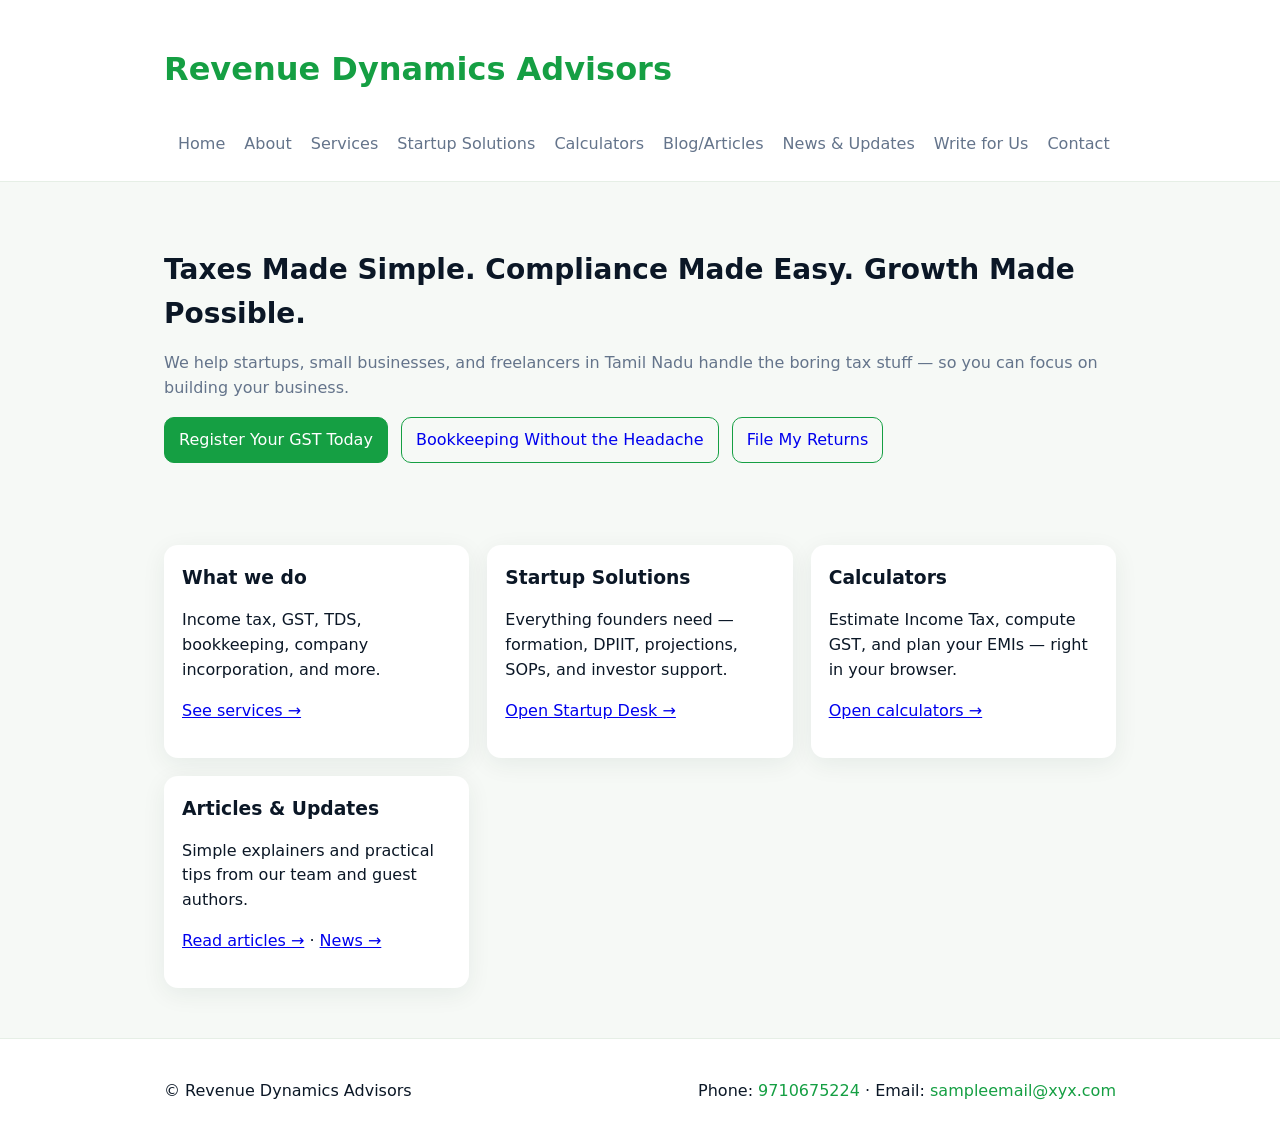
<file: index.html>
<!doctype html>
<html lang="en">
<head>
  <meta charset="utf-8" />
  <meta name="viewport" content="width=device-width, initial-scale=1" />
  <title>Revenue Dynamics Advisors</title>
  <link rel="stylesheet" href="assets/styles.css" />
</head>
<body>
  <header class="site-header">
    <div class="container header-inner">
      <h1 class="brand"><a href="index.html">Revenue Dynamics Advisors</a></h1>
      <nav>
        <a href="index.html">Home</a>
        <a href="about.html">About</a>
        <a href="services.html">Services</a>
        <a href="startup-solutions.html">Startup Solutions</a>
        <a href="calculators.html">Calculators</a>
        <a href="blog/index.html">Blog/Articles</a>
        <a href="news.html">News & Updates</a>
        <a href="write-for-us.html">Write for Us</a>
        <a href="contact.html">Contact</a>
      </nav>
    </div>
  </header>

  <main class="container">

<section class="hero">
  <h2>Taxes Made Simple. Compliance Made Easy. Growth Made Possible.</h2>
  <p class="lead">We help startups, small businesses, and freelancers in Tamil Nadu handle the boring tax stuff — so you can focus on building your business.</p>
  <p>
    <a class="btn primary" href="services.html#gst">Register Your GST Today</a>
    <a class="btn" href="services.html#bookkeeping" style="margin-left:8px">Bookkeeping Without the Headache</a>
    <a class="btn" href="services.html#filing" style="margin-left:8px">File My Returns</a>
  </p>
</section>

<section class="cards">
  <article class="card">
    <h3>What we do</h3>
    <p>Income tax, GST, TDS, bookkeeping, company incorporation, and more.</p>
    <p><a href="services.html">See services →</a></p>
  </article>
  <article class="card">
    <h3>Startup Solutions</h3>
    <p>Everything founders need — formation, DPIIT, projections, SOPs, and investor support.</p>
    <p><a href="startup-solutions.html">Open Startup Desk →</a></p>
  </article>
  <article class="card">
    <h3>Calculators</h3>
    <p>Estimate Income Tax, compute GST, and plan your EMIs — right in your browser.</p>
    <p><a href="calculators.html">Open calculators →</a></p>
  </article>
  <article class="card">
    <h3>Articles & Updates</h3>
    <p>Simple explainers and practical tips from our team and guest authors.</p>
    <p><a href="blog/index.html">Read articles →</a> · <a href="news.html">News →</a></p>
  </article>
</section>

  </main>

  <footer class="site-footer">
    <div class="container footer-inner">
      <p>© Revenue Dynamics Advisors</p>
      <p>Phone: <a href="tel:9710675224">9710675224</a> · Email: <a href="mailto:sampleemail@xyx.com">sampleemail@xyx.com</a></p>
    </div>
  </footer>
</body>
</html>
</file>
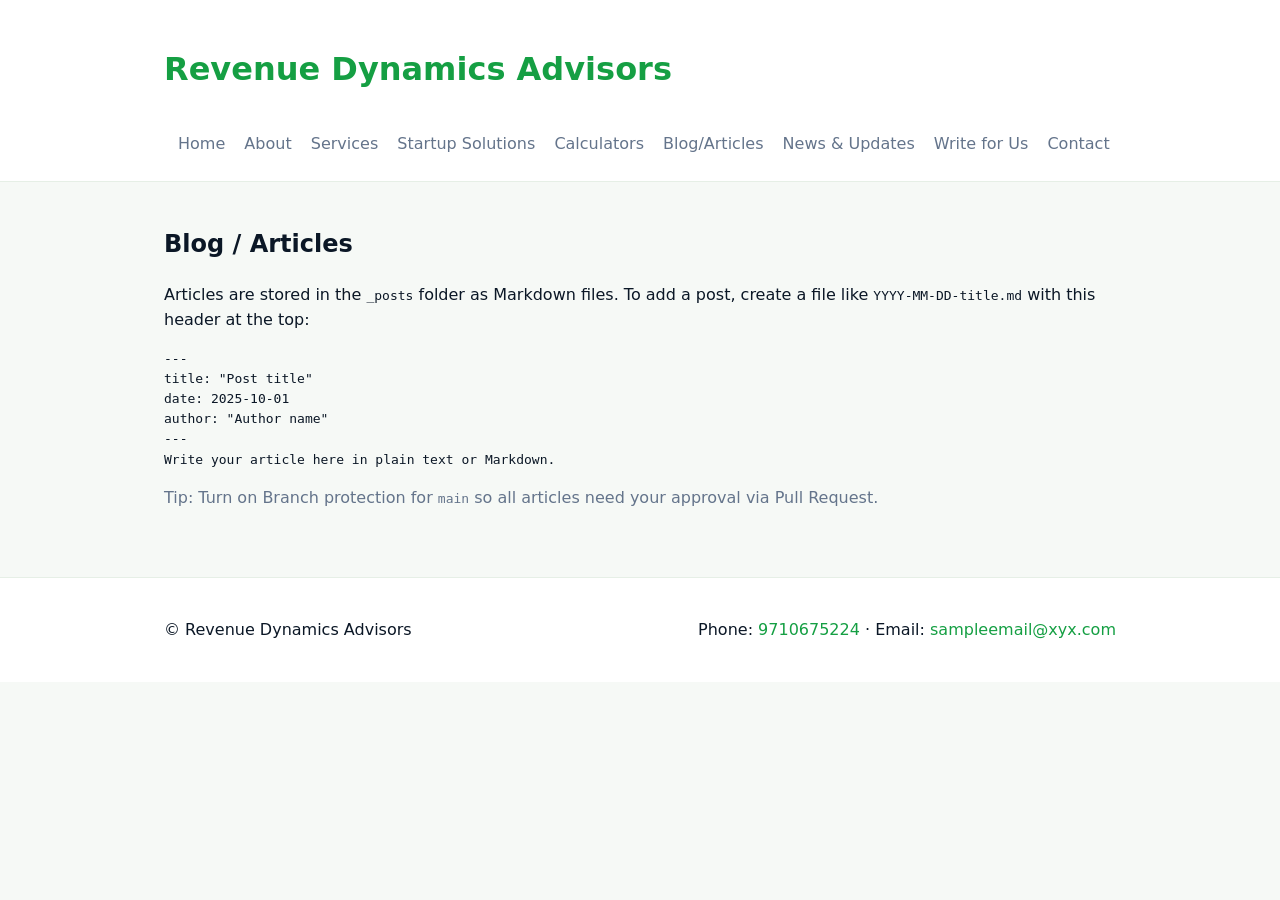
<file: blog/index.html>
<!doctype html>
<html lang="en">
<head>
  <meta charset="utf-8" />
  <meta name="viewport" content="width=device-width, initial-scale=1" />
  <title>Blog / Articles — Revenue Dynamics Advisors</title>
  <link rel="stylesheet" href="../assets/styles.css" />
</head>
<body>
  <header class="site-header">
    <div class="container header-inner">
      <h1 class="brand"><a href="../index.html">Revenue Dynamics Advisors</a></h1>
      <nav>
        <a href="../index.html">Home</a>
        <a href="../about.html">About</a>
        <a href="../services.html">Services</a>
        <a href="../startup-solutions.html">Startup Solutions</a>
        <a href="../calculators.html">Calculators</a>
        <a href="index.html">Blog/Articles</a>
        <a href="../news.html">News & Updates</a>
        <a href="../write-for-us.html">Write for Us</a>
        <a href="../contact.html">Contact</a>
      </nav>
    </div>
  </header>

  <main class="container">
    <h2>Blog / Articles</h2>
    <p>Articles are stored in the <code>_posts</code> folder as Markdown files. To add a post, create a file like <code>YYYY-MM-DD-title.md</code> with this header at the top:</p>
<pre>---
title: "Post title"
date: 2025-10-01
author: "Author name"
---
Write your article here in plain text or Markdown.</pre>
    <p class="muted">Tip: Turn on Branch protection for <code>main</code> so all articles need your approval via Pull Request.</p>
  </main>

  <footer class="site-footer">
    <div class="container footer-inner">
      <p>© Revenue Dynamics Advisors</p>
      <p>Phone: <a href="tel:9710675224">9710675224</a> · Email: <a href="mailto:sampleemail@xyx.com">sampleemail@xyx.com</a></p>
    </div>
  </footer>
</body>
</html>
</file>
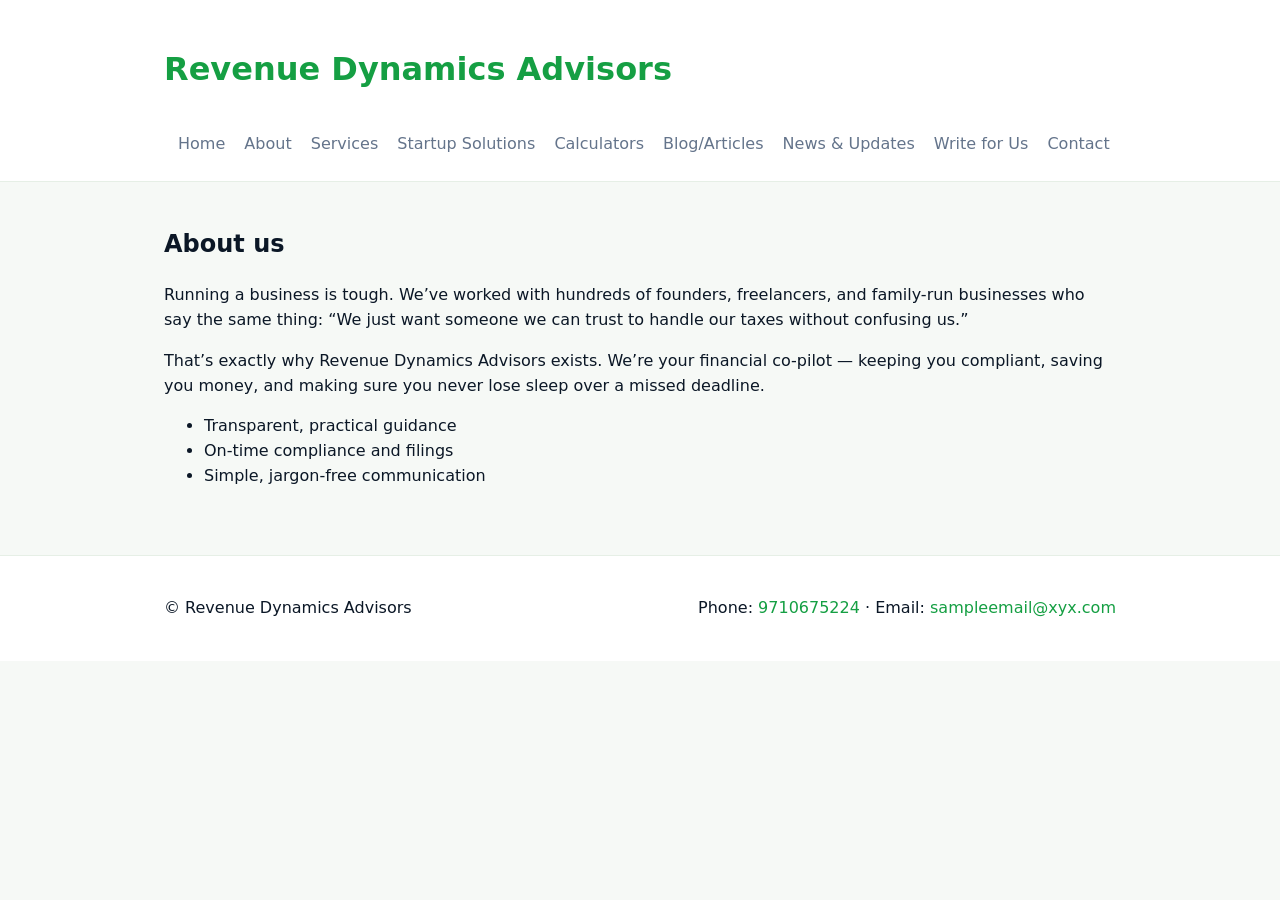
<file: about.html>
<!doctype html>
<html lang="en">
<head>
  <meta charset="utf-8" />
  <meta name="viewport" content="width=device-width, initial-scale=1" />
  <title>About — Revenue Dynamics Advisors</title>
  <link rel="stylesheet" href="assets/styles.css" />
</head>
<body>
  <header class="site-header">
    <div class="container header-inner">
      <h1 class="brand"><a href="index.html">Revenue Dynamics Advisors</a></h1>
      <nav>
        <a href="index.html">Home</a>
        <a href="about.html">About</a>
        <a href="services.html">Services</a>
        <a href="startup-solutions.html">Startup Solutions</a>
        <a href="calculators.html">Calculators</a>
        <a href="blog/index.html">Blog/Articles</a>
        <a href="news.html">News & Updates</a>
        <a href="write-for-us.html">Write for Us</a>
        <a href="contact.html">Contact</a>
      </nav>
    </div>
  </header>

  <main class="container">

<h2>About us</h2>
<p>Running a business is tough. We’ve worked with hundreds of founders, freelancers, and family-run businesses who say the same thing: “We just want someone we can trust to handle our taxes without confusing us.”</p>
<p>That’s exactly why Revenue Dynamics Advisors exists. We’re your financial co-pilot — keeping you compliant, saving you money, and making sure you never lose sleep over a missed deadline.</p>
<ul>
  <li>Transparent, practical guidance</li>
  <li>On-time compliance and filings</li>
  <li>Simple, jargon-free communication</li>
</ul>

  </main>

  <footer class="site-footer">
    <div class="container footer-inner">
      <p>© Revenue Dynamics Advisors</p>
      <p>Phone: <a href="tel:9710675224">9710675224</a> · Email: <a href="mailto:sampleemail@xyx.com">sampleemail@xyx.com</a></p>
    </div>
  </footer>
</body>
</html>
</file>
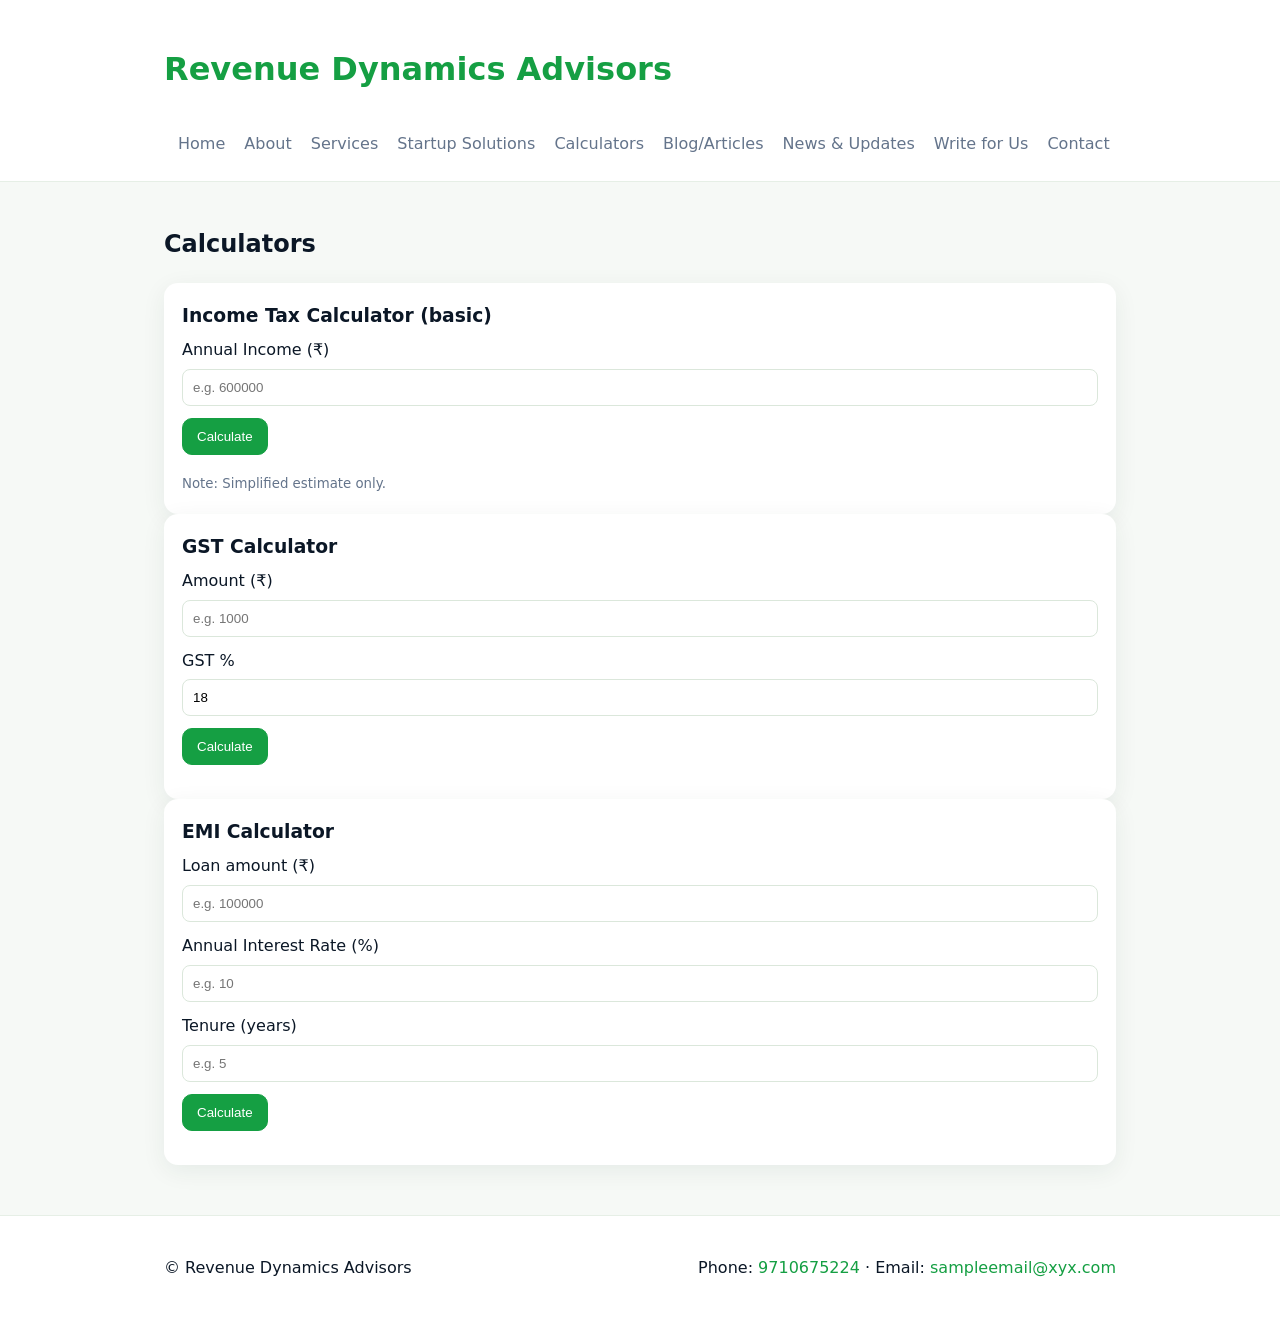
<file: calculators.html>
<!doctype html>
<html lang="en">
<head>
  <meta charset="utf-8" />
  <meta name="viewport" content="width=device-width, initial-scale=1" />
  <title>Calculators — Revenue Dynamics Advisors</title>
  <link rel="stylesheet" href="assets/styles.css" />
</head>
<body>
  <header class="site-header">
    <div class="container header-inner">
      <h1 class="brand"><a href="index.html">Revenue Dynamics Advisors</a></h1>
      <nav>
        <a href="index.html">Home</a>
        <a href="about.html">About</a>
        <a href="services.html">Services</a>
        <a href="startup-solutions.html">Startup Solutions</a>
        <a href="calculators.html">Calculators</a>
        <a href="blog/index.html">Blog/Articles</a>
        <a href="news.html">News & Updates</a>
        <a href="write-for-us.html">Write for Us</a>
        <a href="contact.html">Contact</a>
      </nav>
    </div>
  </header>

  <main class="container">

<h2>Calculators</h2>

<section class="calc card">
  <h3>Income Tax Calculator (basic)</h3>
  <label>Annual Income (₹)</label>
  <input type="number" id="income" placeholder="e.g. 600000" />
  <button class="btn primary" onclick="calcTax()">Calculate</button>
  <p id="taxResult" class="result"></p>
  <small class="muted">Note: Simplified estimate only.</small>
</section>

<section class="calc card">
  <h3>GST Calculator</h3>
  <label>Amount (₹)</label>
  <input type="number" id="gstAmount" placeholder="e.g. 1000" />
  <label>GST %</label>
  <input type="number" id="gstRate" placeholder="e.g. 18" value="18" />
  <button class="btn primary" onclick="calcGST()">Calculate</button>
  <p id="gstResult" class="result"></p>
</section>

<section class="calc card">
  <h3>EMI Calculator</h3>
  <label>Loan amount (₹)</label>
  <input type="number" id="loanAmount" placeholder="e.g. 100000" />
  <label>Annual Interest Rate (%)</label>
  <input type="number" id="annualRate" placeholder="e.g. 10" />
  <label>Tenure (years)</label>
  <input type="number" id="tenureYears" placeholder="e.g. 5" />
  <button class="btn primary" onclick="calcEMI()">Calculate</button>
  <p id="emiResult" class="result"></p>
</section>
<script src="assets/calculators.js"></script>

  </main>

  <footer class="site-footer">
    <div class="container footer-inner">
      <p>© Revenue Dynamics Advisors</p>
      <p>Phone: <a href="tel:9710675224">9710675224</a> · Email: <a href="mailto:sampleemail@xyx.com">sampleemail@xyx.com</a></p>
    </div>
  </footer>
</body>
</html>
</file>
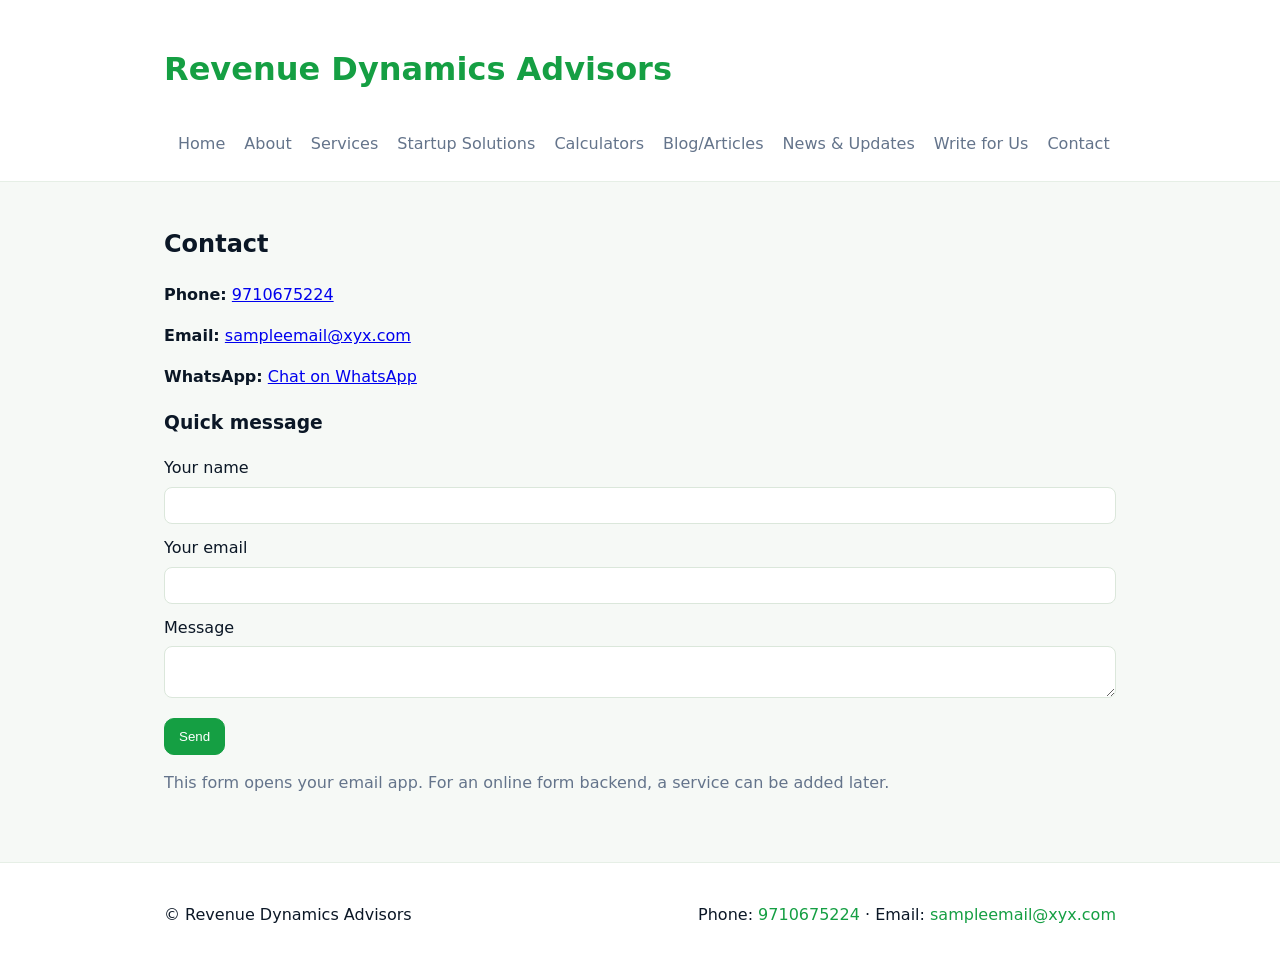
<file: contact.html>
<!doctype html>
<html lang="en">
<head>
  <meta charset="utf-8" />
  <meta name="viewport" content="width=device-width, initial-scale=1" />
  <title>Contact — Revenue Dynamics Advisors</title>
  <link rel="stylesheet" href="assets/styles.css" />
</head>
<body>
  <header class="site-header">
    <div class="container header-inner">
      <h1 class="brand"><a href="index.html">Revenue Dynamics Advisors</a></h1>
      <nav>
        <a href="index.html">Home</a>
        <a href="about.html">About</a>
        <a href="services.html">Services</a>
        <a href="startup-solutions.html">Startup Solutions</a>
        <a href="calculators.html">Calculators</a>
        <a href="blog/index.html">Blog/Articles</a>
        <a href="news.html">News & Updates</a>
        <a href="write-for-us.html">Write for Us</a>
        <a href="contact.html">Contact</a>
      </nav>
    </div>
  </header>

  <main class="container">

<h2>Contact</h2>
<p><strong>Phone:</strong> <a href="tel:9710675224">9710675224</a></p>
<p><strong>Email:</strong> <a href="mailto:sampleemail@xyx.com">sampleemail@xyx.com</a></p>
<p><strong>WhatsApp:</strong> <a href="https://wa.me/919710675224" target="_blank" rel="noopener">Chat on WhatsApp</a></p>

<h3>Quick message</h3>
<form id="contactForm" onsubmit="return submitForm(event)">
  <label>Your name</label><input required id="name" />
  <label>Your email</label><input required id="email" type="email" />
  <label>Message</label><textarea required id="message"></textarea>
  <button type="submit" class="btn primary">Send</button>
</form>
<p id="formStatus"></p>
<p class="muted">This form opens your email app. For an online form backend, a service can be added later.</p>
<script>
function submitForm(e){
  e.preventDefault();
  var name=document.getElementById('name').value;
  var email=document.getElementById('email').value;
  var msg=document.getElementById('message').value;
  var body=encodeURIComponent('Name: '+name+'\nEmail: '+email+'\nMessage: '+msg);
  window.location.href='mailto:sampleemail@xyx.com?subject=Website%20Contact&body='+body;
  document.getElementById('formStatus').innerText='Opening your email app...';
  return false;
}
</script>

  </main>

  <footer class="site-footer">
    <div class="container footer-inner">
      <p>© Revenue Dynamics Advisors</p>
      <p>Phone: <a href="tel:9710675224">9710675224</a> · Email: <a href="mailto:sampleemail@xyx.com">sampleemail@xyx.com</a></p>
    </div>
  </footer>
</body>
</html>
</file>
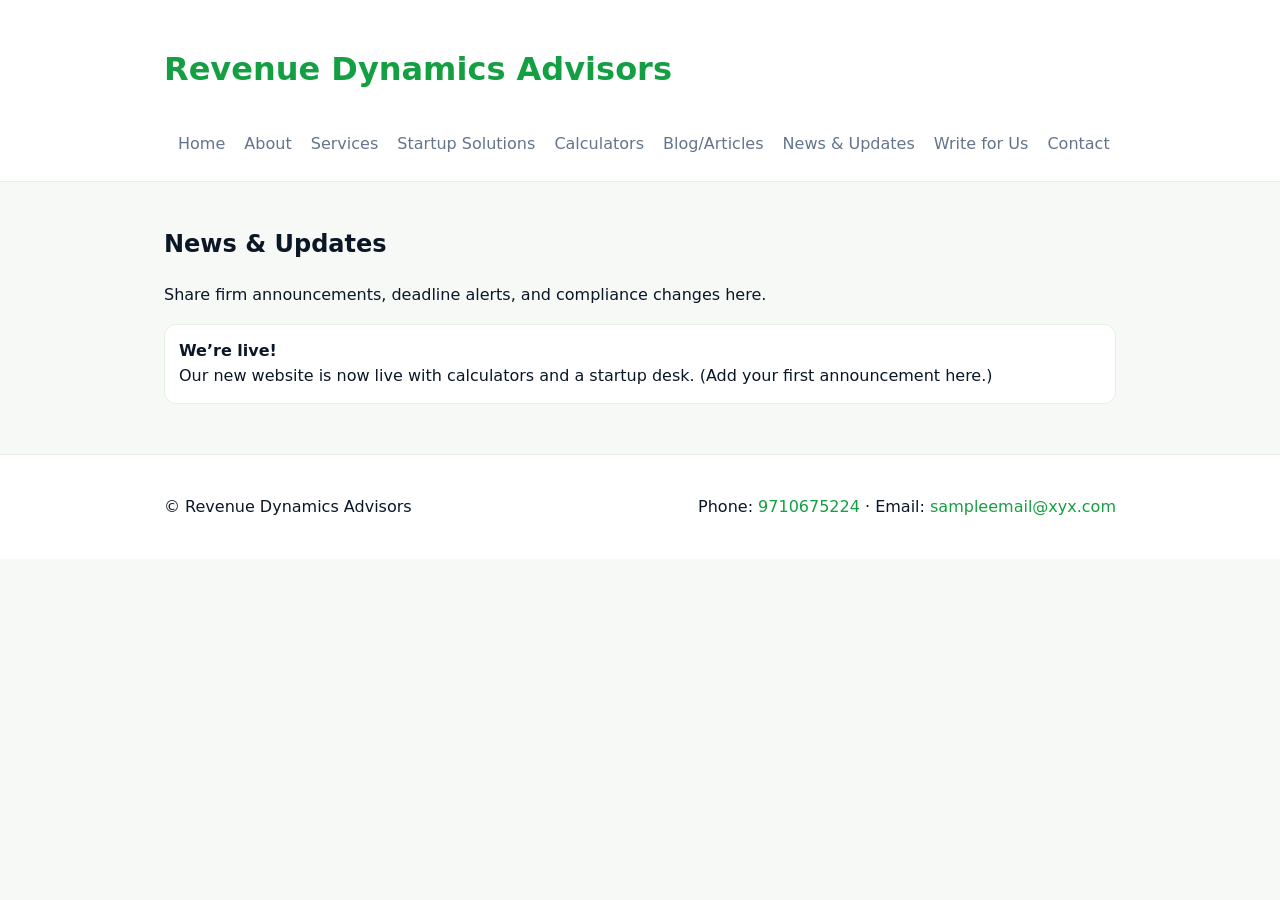
<file: news.html>
<!doctype html>
<html lang="en">
<head>
  <meta charset="utf-8" />
  <meta name="viewport" content="width=device-width, initial-scale=1" />
  <title>News & Updates — Revenue Dynamics Advisors</title>
  <link rel="stylesheet" href="assets/styles.css" />
</head>
<body>
  <header class="site-header">
    <div class="container header-inner">
      <h1 class="brand"><a href="index.html">Revenue Dynamics Advisors</a></h1>
      <nav>
        <a href="index.html">Home</a>
        <a href="about.html">About</a>
        <a href="services.html">Services</a>
        <a href="startup-solutions.html">Startup Solutions</a>
        <a href="calculators.html">Calculators</a>
        <a href="blog/index.html">Blog/Articles</a>
        <a href="news.html">News & Updates</a>
        <a href="write-for-us.html">Write for Us</a>
        <a href="contact.html">Contact</a>
      </nav>
    </div>
  </header>

  <main class="container">

<h2>News & Updates</h2>
<p>Share firm announcements, deadline alerts, and compliance changes here.</p>
<div class="list">
  <div class="item"><strong>We’re live!</strong><br/>Our new website is now live with calculators and a startup desk. (Add your first announcement here.)</div>
</div>

  </main>

  <footer class="site-footer">
    <div class="container footer-inner">
      <p>© Revenue Dynamics Advisors</p>
      <p>Phone: <a href="tel:9710675224">9710675224</a> · Email: <a href="mailto:sampleemail@xyx.com">sampleemail@xyx.com</a></p>
    </div>
  </footer>
</body>
</html>
</file>
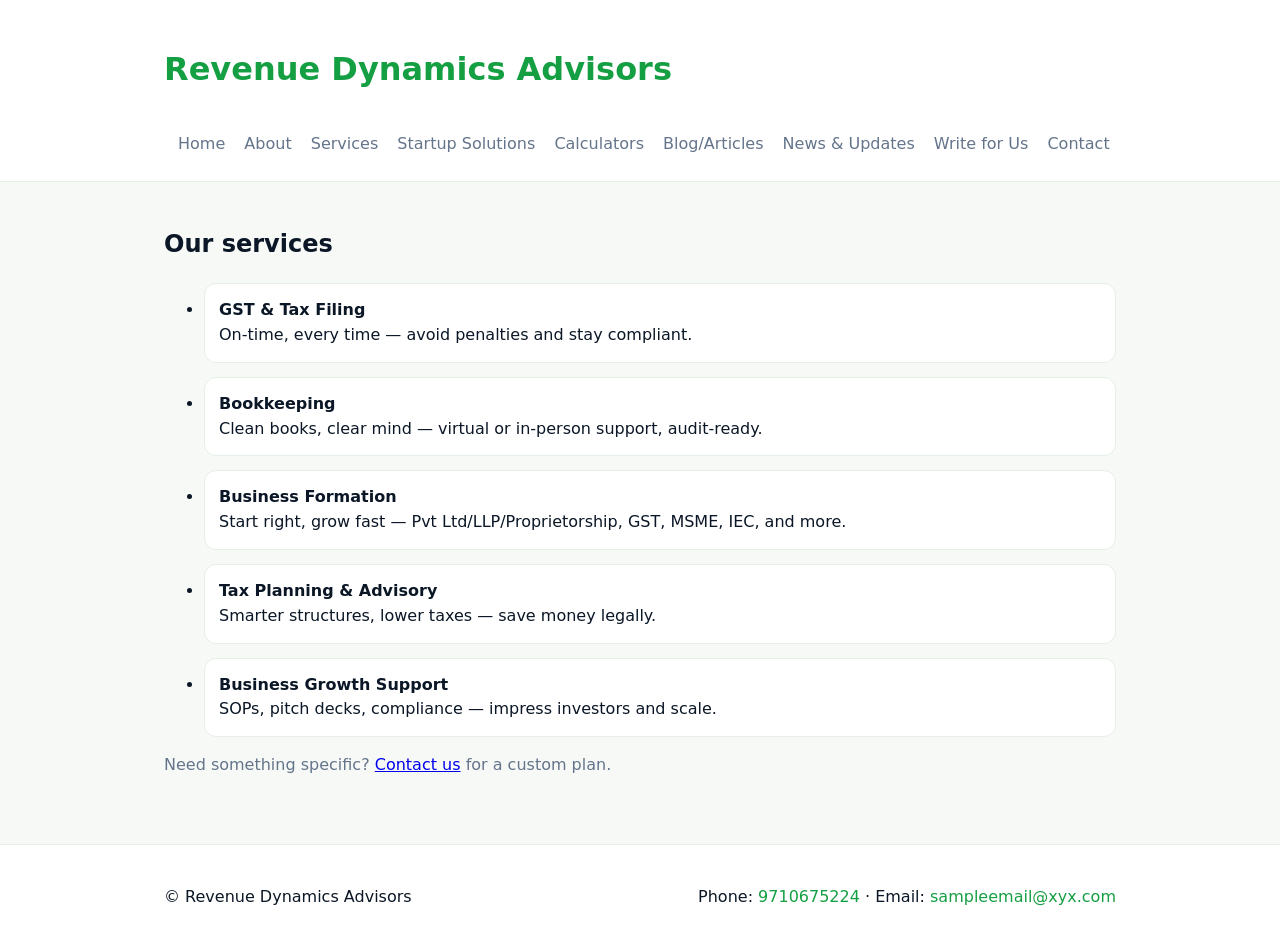
<file: services.html>
<!doctype html>
<html lang="en">
<head>
  <meta charset="utf-8" />
  <meta name="viewport" content="width=device-width, initial-scale=1" />
  <title>Services — Revenue Dynamics Advisors</title>
  <link rel="stylesheet" href="assets/styles.css" />
</head>
<body>
  <header class="site-header">
    <div class="container header-inner">
      <h1 class="brand"><a href="index.html">Revenue Dynamics Advisors</a></h1>
      <nav>
        <a href="index.html">Home</a>
        <a href="about.html">About</a>
        <a href="services.html">Services</a>
        <a href="startup-solutions.html">Startup Solutions</a>
        <a href="calculators.html">Calculators</a>
        <a href="blog/index.html">Blog/Articles</a>
        <a href="news.html">News & Updates</a>
        <a href="write-for-us.html">Write for Us</a>
        <a href="contact.html">Contact</a>
      </nav>
    </div>
  </header>

  <main class="container">

<h2>Our services</h2>
<ul class="list">
  <li id="gst" class="item"><strong>GST & Tax Filing</strong><br/>On-time, every time — avoid penalties and stay compliant.</li>
  <li id="bookkeeping" class="item"><strong>Bookkeeping</strong><br/>Clean books, clear mind — virtual or in-person support, audit-ready.</li>
  <li class="item"><strong>Business Formation</strong><br/>Start right, grow fast — Pvt Ltd/LLP/Proprietorship, GST, MSME, IEC, and more.</li>
  <li class="item"><strong>Tax Planning & Advisory</strong><br/>Smarter structures, lower taxes — save money legally.</li>
  <li id="filing" class="item"><strong>Business Growth Support</strong><br/>SOPs, pitch decks, compliance — impress investors and scale.</li>
</ul>
<p class="muted">Need something specific? <a href="contact.html">Contact us</a> for a custom plan.</p>

  </main>

  <footer class="site-footer">
    <div class="container footer-inner">
      <p>© Revenue Dynamics Advisors</p>
      <p>Phone: <a href="tel:9710675224">9710675224</a> · Email: <a href="mailto:sampleemail@xyx.com">sampleemail@xyx.com</a></p>
    </div>
  </footer>
</body>
</html>
</file>
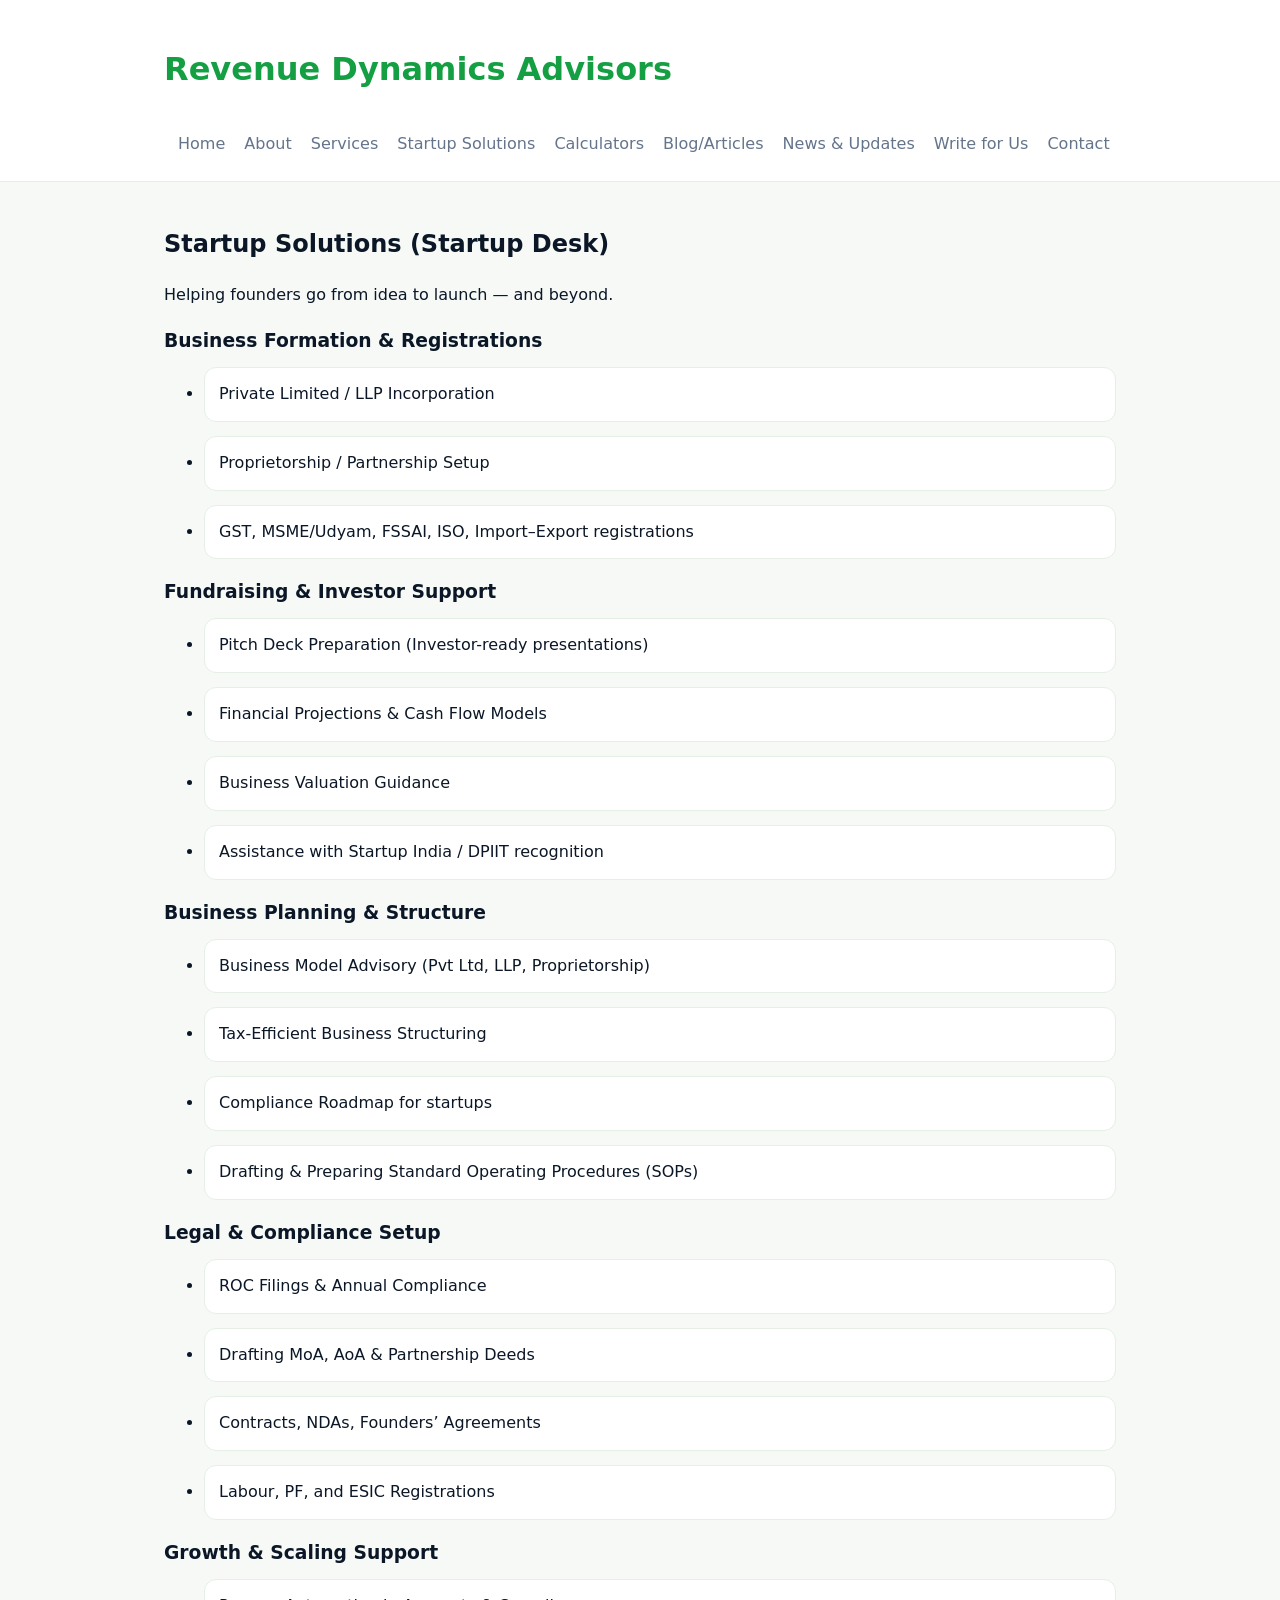
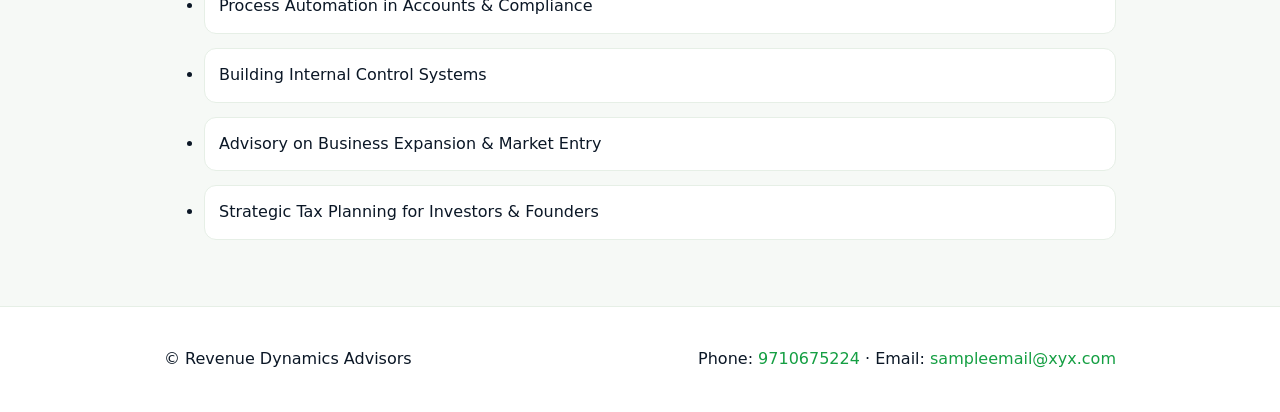
<file: startup-solutions.html>
<!doctype html>
<html lang="en">
<head>
  <meta charset="utf-8" />
  <meta name="viewport" content="width=device-width, initial-scale=1" />
  <title>Startup Solutions — Revenue Dynamics Advisors</title>
  <link rel="stylesheet" href="assets/styles.css" />
</head>
<body>
  <header class="site-header">
    <div class="container header-inner">
      <h1 class="brand"><a href="index.html">Revenue Dynamics Advisors</a></h1>
      <nav>
        <a href="index.html">Home</a>
        <a href="about.html">About</a>
        <a href="services.html">Services</a>
        <a href="startup-solutions.html">Startup Solutions</a>
        <a href="calculators.html">Calculators</a>
        <a href="blog/index.html">Blog/Articles</a>
        <a href="news.html">News & Updates</a>
        <a href="write-for-us.html">Write for Us</a>
        <a href="contact.html">Contact</a>
      </nav>
    </div>
  </header>

  <main class="container">

<h2>Startup Solutions (Startup Desk)</h2>
<p>Helping founders go from idea to launch — and beyond.</p>

<h3 class="section-title">Business Formation & Registrations</h3>
<ul class="list">
  <li class="item">Private Limited / LLP Incorporation</li>
  <li class="item">Proprietorship / Partnership Setup</li>
  <li class="item">GST, MSME/Udyam, FSSAI, ISO, Import–Export registrations</li>
</ul>

<h3 class="section-title">Fundraising & Investor Support</h3>
<ul class="list">
  <li class="item">Pitch Deck Preparation (Investor-ready presentations)</li>
  <li class="item">Financial Projections & Cash Flow Models</li>
  <li class="item">Business Valuation Guidance</li>
  <li class="item">Assistance with Startup India / DPIIT recognition</li>
</ul>

<h3 class="section-title">Business Planning & Structure</h3>
<ul class="list">
  <li class="item">Business Model Advisory (Pvt Ltd, LLP, Proprietorship)</li>
  <li class="item">Tax-Efficient Business Structuring</li>
  <li class="item">Compliance Roadmap for startups</li>
  <li class="item">Drafting & Preparing Standard Operating Procedures (SOPs)</li>
</ul>

<h3 class="section-title">Legal & Compliance Setup</h3>
<ul class="list">
  <li class="item">ROC Filings & Annual Compliance</li>
  <li class="item">Drafting MoA, AoA & Partnership Deeds</li>
  <li class="item">Contracts, NDAs, Founders’ Agreements</li>
  <li class="item">Labour, PF, and ESIC Registrations</li>
</ul>

<h3 class="section-title">Growth & Scaling Support</h3>
<ul class="list">
  <li class="item">Process Automation in Accounts & Compliance</li>
  <li class="item">Building Internal Control Systems</li>
  <li class="item">Advisory on Business Expansion & Market Entry</li>
  <li class="item">Strategic Tax Planning for Investors & Founders</li>
</ul>

  </main>

  <footer class="site-footer">
    <div class="container footer-inner">
      <p>© Revenue Dynamics Advisors</p>
      <p>Phone: <a href="tel:9710675224">9710675224</a> · Email: <a href="mailto:sampleemail@xyx.com">sampleemail@xyx.com</a></p>
    </div>
  </footer>
</body>
</html>
</file>
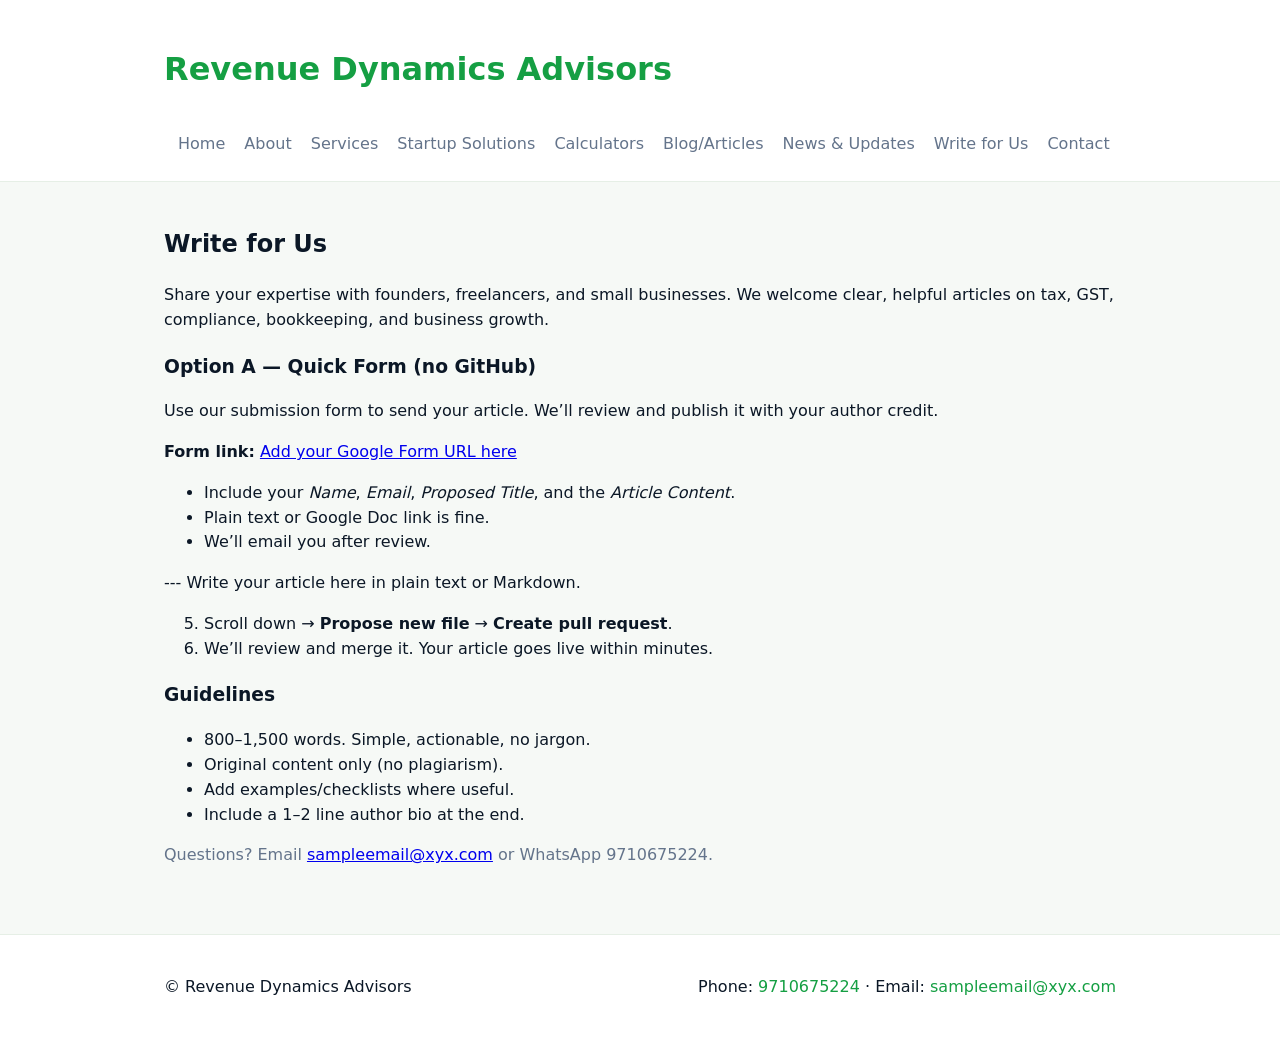
<file: write-for-us.html>
<!doctype html>
<html lang="en">
<head>
  <meta charset="utf-8" />
  <meta name="viewport" content="width=device-width, initial-scale=1" />
  <title>Write for Us — Revenue Dynamics Advisors</title>
  <link rel="stylesheet" href="assets/styles.css" />
</head>
<body>
  <header class="site-header">
    <div class="container header-inner">
      <h1 class="brand"><a href="index.html">Revenue Dynamics Advisors</a></h1>
      <nav>
        <a href="index.html">Home</a>
        <a href="about.html">About</a>
        <a href="services.html">Services</a>
        <a href="startup-solutions.html">Startup Solutions</a>
        <a href="calculators.html">Calculators</a>
        <a href="blog/index.html">Blog/Articles</a>
        <a href="news.html">News & Updates</a>
        <a href="write-for-us.html">Write for Us</a>
        <a href="contact.html">Contact</a>
      </nav>
    </div>
  </header>

  <main class="container">

<h2>Write for Us</h2>
<p>Share your expertise with founders, freelancers, and small businesses. We welcome clear, helpful articles on tax, GST, compliance, bookkeeping, and business growth.</p>

<h3>Option A — Quick Form (no GitHub)</h3>
<p>Use our submission form to send your article. We’ll review and publish it with your author credit.</p>
<p><strong>Form link:</strong> <a href="#" target="_blank" rel="noopener">Add your Google Form URL here</a></p>
<ul>
  <li>Include your <em>Name</em>, <em>Email</em>, <em>Proposed Title</em>, and the <em>Article Content</em>.</li>
  <li>Plain text or Google Doc link is fine.</li>
  <li>We’ll email you after review.</li>
</ul>
---
Write your article here in plain text or Markdown.
</pre>
<ol start="5">
  <li>Scroll down → <strong>Propose new file</strong> → <strong>Create pull request</strong>.</li>
  <li>We’ll review and merge it. Your article goes live within minutes.</li>
</ol>

<h3>Guidelines</h3>
<ul>
  <li>800–1,500 words. Simple, actionable, no jargon.</li>
  <li>Original content only (no plagiarism).</li>
  <li>Add examples/checklists where useful.</li>
  <li>Include a 1–2 line author bio at the end.</li>
</ul>

<p class="muted">Questions? Email <a href="mailto:sampleemail@xyx.com">sampleemail@xyx.com</a> or WhatsApp 9710675224.</p>

  </main>

  <footer class="site-footer">
    <div class="container footer-inner">
      <p>© Revenue Dynamics Advisors</p>
      <p>Phone: <a href="tel:9710675224">9710675224</a> · Email: <a href="mailto:sampleemail@xyx.com">sampleemail@xyx.com</a></p>
    </div>
  </footer>
</body>
</html>
</file>
<file: assets/styles.css>
:root{--green:#159f43;--ink:#0b1726;--muted:#64748b;--bg:#f6f9f6}
*{box-sizing:border-box}
body{font-family:Inter,system-ui,'Segoe UI',Roboto,Arial,sans-serif;margin:0;color:var(--ink);background:var(--bg);line-height:1.55}
.container{max-width:1000px;margin:0 auto;padding:24px}
.site-header{background:#fff;border-bottom:1px solid #e6efe6}
.header-inner{display:flex;align-items:center;justify-content:space-between;gap:16px;flex-wrap:wrap}
.brand a{text-decoration:none;color:var(--green);font-weight:700}
nav a{text-decoration:none;color:var(--muted);margin-left:14px}
nav a:hover{color:var(--ink)}
.hero{padding:42px 0}
.hero h2{margin:0 0 8px;font-size:28px}
.lead{color:var(--muted)}
.btn{display:inline-block;padding:10px 14px;border-radius:10px;text-decoration:none;border:1px solid var(--green)}
.btn.primary{background:var(--green);color:#fff}
.cards{display:grid;grid-template-columns:repeat(auto-fit,minmax(260px,1fr));gap:18px;margin-top:24px}
.card{background:#fff;border-radius:14px;padding:18px;box-shadow:0 6px 24px rgba(18,63,38,.07)}
.card h3{margin:0 0 8px}
.section-title{margin:18px 0 8px}
.site-footer{background:#fff;border-top:1px solid #e6efe6;margin-top:26px}
.footer-inner{display:flex;align-items:center;justify-content:space-between;flex-wrap:wrap;gap:12px}
.footer-inner a{color:var(--green);text-decoration:none}
input,textarea{width:100%;padding:10px;margin:6px 0 12px;border:1px solid #dbe7db;border-radius:8px;background:#fff}
button{cursor:pointer}
.result{font-weight:600;margin-top:6px}
.muted{color:var(--muted)}
.list{display:grid;gap:14px;margin-top:12px}
.list .item{background:#fff;border-radius:12px;padding:14px;border:1px solid #e6efe6}
@media (max-width:640px){.header-inner{flex-direction:column;align-items:flex-start}nav{margin-top:6px}}
</file>
